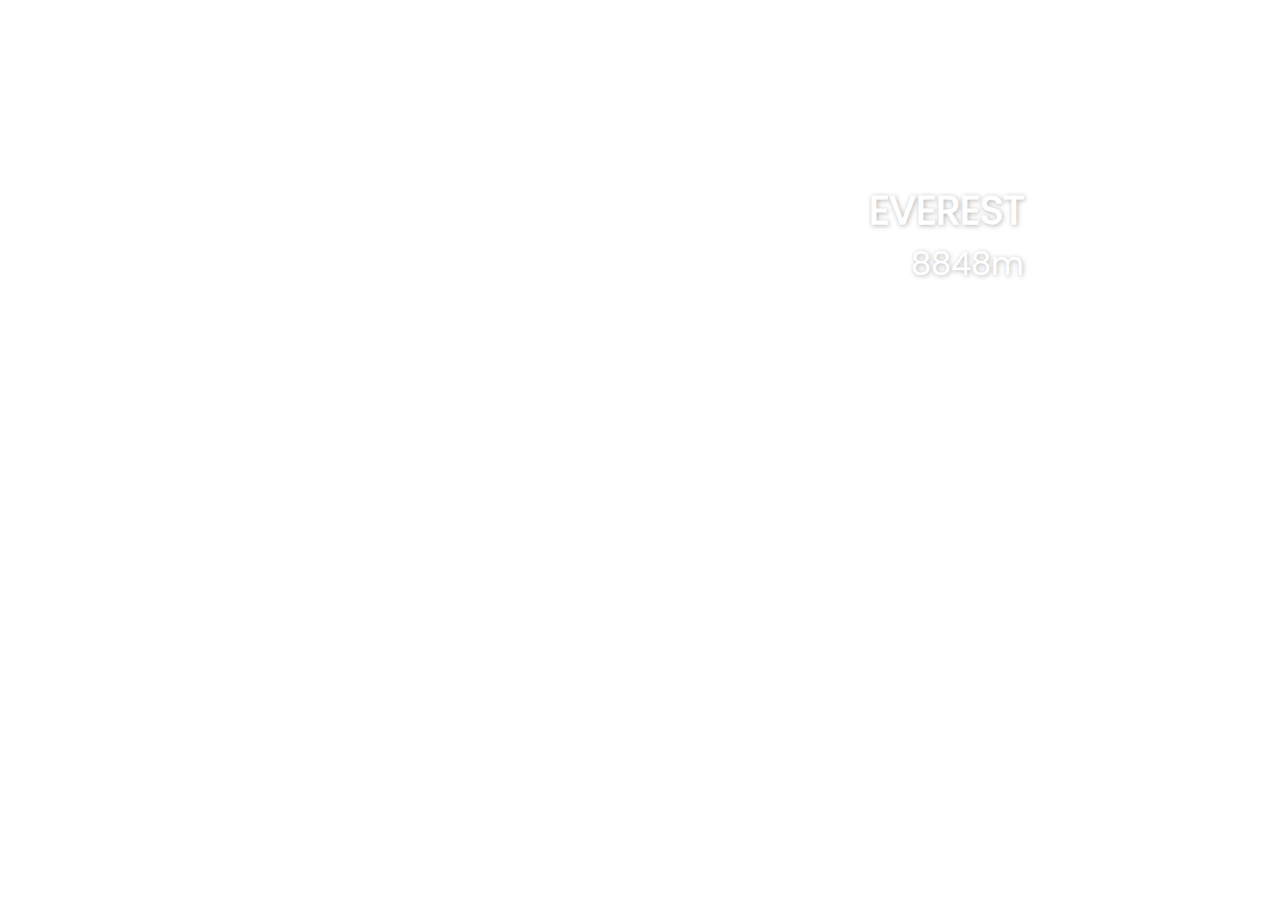
<file: Position-Level-1_1/index.html>
<!DOCTYPE html>
<html lang="en">

<head>
    <meta charset="UTF-8">
    <meta name="viewport" content="width=device-width, initial-scale=1.0">
    <title>Position-Level-1_1</title>
    <link rel="stylesheet" href="./assets/css/style.css">
</head>

<body>

    <main>
        <div>
            <h1>EVEREST</h1>
            <p>8848m</p>
        </div>
    </main>

</body>

</html>
</file>
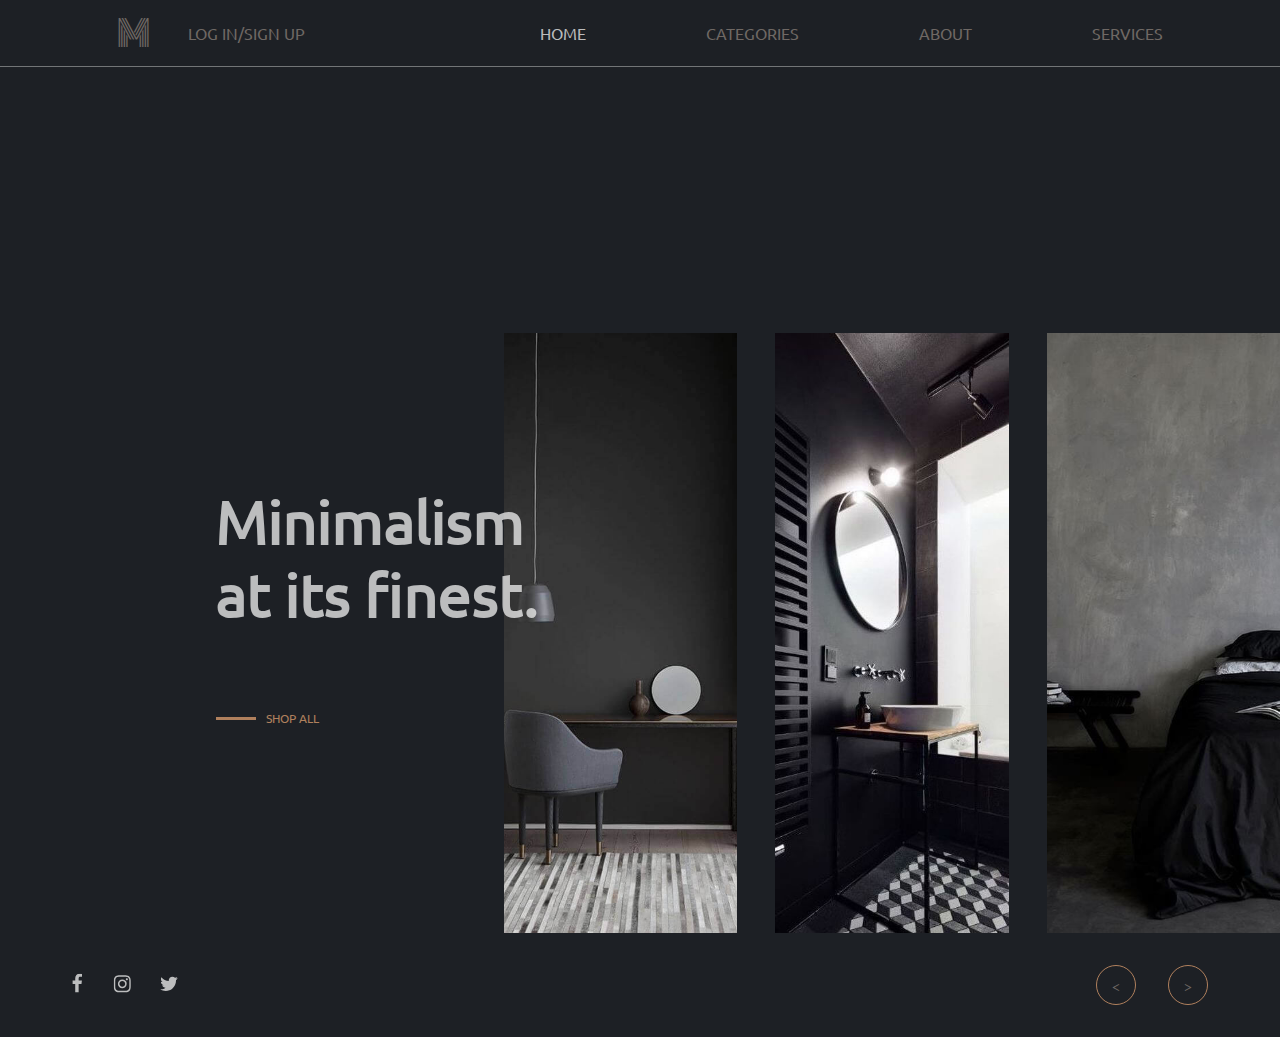
<file: Position-Level-3_1/index.html>
<!DOCTYPE html>
<html lang="en">

<head>
    <meta charset="UTF-8" />
    <meta name="viewport" content="width=device-width, initial-scale=1.0" />
    <title>Position-Level-3_1</title>
    <link rel="stylesheet" href="./assets/css/style.css" />
</head>

<body>
    <div class="wrapper">
        <header>
            <nav>
                <div class="sub__nav">
                    <a href="#">M</a>
                    <a href="#">LOG IN</a>
                    <span>/</span>
                    <a href="#">SIGN UP</a>
                </div>
                <div class="main__nav">
                    <ul>
                        <li><a href="#">Home</a></li>
                        <li><a href="#">Categories</a></li>
                        <li><a href="#">About</a></li>
                        <li><a href="#">Services</a></li>
                    </ul>
                </div>
            </nav>
        </header>
        <main>
            <div class="claim">
                <h1>Minimalism at its finest.</h1>
                <div>
                    <span class="line"></span>
                    <a href="#">SHOP ALL</a>
                </div>
            </div>
            <div class="moods">
                <img src="./assets/images/minimalism-1.jpg" alt="Minimalism" />
                <img src="./assets/images/minimalism-2.jpg" alt="Minimalism" />
                <img src="./assets/images/minimalism-3.jpg" alt="Minimalism" />
            </div>
        </main>
        <footer>
            <div class="social">
                <svg xmlns="http://www.w3.org/2000/svg" width="12" height="21" viewBox="0 0 12 21" fill="none">
                    <g clip-path="url(#clip0_102_24)">
                        <path
                            d="M10.0232 0.918213V3.86464H8.271C7.63112 3.86464 7.19957 3.99857 6.97635 4.26643C6.75314 4.53428 6.64153 4.93607 6.64153 5.47178V7.58116H9.91162L9.47635 10.8847H6.64153V19.3557H3.22635V10.8847H0.380371V7.58116H3.22635V5.14812C3.22635 3.76419 3.61326 2.69091 4.38707 1.92826C5.16088 1.16561 6.19138 0.784285 7.47859 0.784285C8.57234 0.784285 9.42055 0.828926 10.0232 0.918213Z"
                            fill="#F1F1F1" fill-opacity="0.753" />
                    </g>
                    <defs>
                        <clipPath id="clip0_102_24">
                            <rect width="11.44" height="20" fill="white"
                                transform="matrix(1 0 0 -1 0.374634 20.7842)" />
                        </clipPath>
                    </defs>
                </svg>
                <svg xmlns="http://www.w3.org/2000/svg" width="18" height="21" viewBox="0 0 18 21" fill="none">
                    <g clip-path="url(#clip0_102_27)">
                        <path
                            d="M11.3047 12.8044C11.3047 12.8044 11.4442 12.6649 11.7232 12.3858C12.0023 12.1068 12.1418 11.573 12.1418 10.7843C12.1418 9.99559 11.8627 9.32223 11.3047 8.7642C10.7467 8.20616 10.0733 7.92714 9.28462 7.92714C8.49593 7.92714 7.82257 8.20616 7.26453 8.7642C6.7065 9.32223 6.42748 9.99559 6.42748 10.7843C6.42748 11.573 6.7065 12.2463 7.26453 12.8044C7.82257 13.3624 8.49593 13.6414 9.28462 13.6414C10.0733 13.6414 10.7467 13.3624 11.3047 12.8044ZM12.3985 7.67045C12.3985 7.67045 12.6124 7.88436 13.0402 8.31219C13.468 8.74001 13.6819 9.56405 13.6819 10.7843C13.6819 12.0045 13.2541 13.0425 12.3985 13.8981C11.5428 14.7538 10.5049 15.1816 9.28462 15.1816C8.06439 15.1816 7.02644 14.7538 6.17078 13.8981C5.31513 13.0425 4.8873 12.0045 4.8873 10.7843C4.8873 9.56405 5.31513 8.5261 6.17078 7.67045C7.02644 6.81479 8.06439 6.38696 9.28462 6.38696C10.5049 6.38696 11.5428 6.81479 12.3985 7.67045ZM14.586 5.48295C14.586 5.48295 14.6362 5.53317 14.7366 5.63362C14.8371 5.73406 14.8873 5.92565 14.8873 6.20839C14.8873 6.49113 14.7869 6.73295 14.586 6.93384C14.3851 7.13473 14.1433 7.23518 13.8605 7.23518C13.5778 7.23518 13.336 7.13473 13.1351 6.93384C12.9342 6.73295 12.8337 6.49113 12.8337 6.20839C12.8337 5.92565 12.9342 5.68384 13.1351 5.48295C13.336 5.28205 13.5778 5.18161 13.8605 5.18161C14.1433 5.18161 14.3851 5.28205 14.586 5.48295ZM10.1384 3.74745C10.1384 3.74745 10.0091 3.74838 9.75058 3.75025C9.49203 3.7521 9.33671 3.75304 9.28462 3.75304C9.23254 3.75304 8.94794 3.75117 8.43083 3.74745C7.91372 3.74373 7.52123 3.74373 7.25337 3.74745C6.98552 3.75117 6.62651 3.76234 6.17636 3.78094C5.72622 3.79954 5.34303 3.83674 5.02681 3.89254C4.71059 3.94835 4.44459 4.01717 4.22882 4.09902C3.8568 4.24783 3.52942 4.4636 3.24668 4.74634C2.96394 5.02908 2.74817 5.35646 2.59936 5.72848C2.51751 5.94426 2.44869 6.21025 2.39288 6.52647C2.33708 6.84269 2.29988 7.22588 2.28128 7.67603C2.26267 8.12617 2.25151 8.48518 2.24779 8.75303C2.24407 9.02089 2.24407 9.41338 2.24779 9.93049C2.25151 10.4476 2.25337 10.7322 2.25337 10.7843C2.25337 10.8364 2.25151 11.121 2.24779 11.6381C2.24407 12.1552 2.24407 12.5477 2.24779 12.8155C2.25151 13.0834 2.26267 13.4424 2.28128 13.8925C2.29988 14.3427 2.33708 14.7259 2.39288 15.0421C2.44869 15.3583 2.51751 15.6243 2.59936 15.8401C2.74817 16.2121 2.96394 16.5395 3.24668 16.8222C3.52942 17.105 3.8568 17.3207 4.22882 17.4696C4.44459 17.5514 4.71059 17.6202 5.02681 17.676C5.34303 17.7318 5.72622 17.769 6.17636 17.7876C6.62651 17.8062 6.98552 17.8174 7.25337 17.8211C7.52123 17.8248 7.91372 17.8248 8.43083 17.8211C8.94794 17.8174 9.23254 17.8155 9.28462 17.8155C9.33671 17.8155 9.62131 17.8174 10.1384 17.8211C10.6555 17.8248 11.048 17.8248 11.3159 17.8211C11.5837 17.8174 11.9427 17.8062 12.3929 17.7876C12.843 17.769 13.2262 17.7318 13.5424 17.676C13.8587 17.6202 14.1247 17.5514 14.3404 17.4696C14.7125 17.3207 15.0398 17.105 15.3226 16.8222C15.6053 16.5395 15.8211 16.2121 15.9699 15.8401C16.0517 15.6243 16.1206 15.3583 16.1764 15.0421C16.2322 14.7259 16.2694 14.3427 16.288 13.8925C16.3066 13.4424 16.3177 13.0834 16.3215 12.8155C16.3252 12.5477 16.3252 12.1552 16.3215 11.6381C16.3177 11.121 16.3159 10.8364 16.3159 10.7843C16.3159 10.7322 16.3177 10.4476 16.3215 9.93049C16.3252 9.41338 16.3252 9.02089 16.3215 8.75303C16.3177 8.48518 16.3066 8.12617 16.288 7.67603C16.2694 7.22588 16.2322 6.84269 16.1764 6.52647C16.1206 6.21025 16.0517 5.94426 15.9699 5.72848C15.8211 5.35646 15.6053 5.02908 15.3226 4.74634C15.0398 4.4636 14.7125 4.24783 14.3404 4.09902C14.1247 4.01717 13.8587 3.94835 13.5424 3.89254C13.2262 3.83674 12.843 3.79954 12.3929 3.78094C11.9427 3.76234 11.5837 3.75117 11.3159 3.74745C11.048 3.74373 10.6555 3.74373 10.1384 3.74745ZM17.8002 7.24634C17.8375 7.9011 17.8561 9.08042 17.8561 10.7843C17.8561 12.4882 17.8375 13.6675 17.8002 14.3222C17.7258 15.8699 17.2645 17.0678 16.4163 17.916C15.5681 18.7642 14.3702 19.2255 12.8226 19.2999C12.1678 19.3371 10.9885 19.3557 9.28462 19.3557C7.58075 19.3557 6.40144 19.3371 5.74668 19.2999C4.19906 19.2255 3.00114 18.7642 2.15293 17.916C1.30471 17.0678 0.843404 15.8699 0.768999 14.3222C0.731797 13.6675 0.713196 12.4882 0.713196 10.7843C0.713196 9.08042 0.731797 7.9011 0.768999 7.24634C0.843404 5.69872 1.30471 4.5008 2.15293 3.65259C3.00114 2.80437 4.19906 2.34307 5.74668 2.26866C6.40144 2.23146 7.58075 2.21286 9.28462 2.21286C10.9885 2.21286 12.1678 2.23146 12.8226 2.26866C14.3702 2.34307 15.5681 2.80437 16.4163 3.65259C17.2645 4.5008 17.7258 5.69872 17.8002 7.24634Z"
                            fill="#F1F1F1" fill-opacity="0.753" />
                    </g>
                    <defs>
                        <clipPath id="clip0_102_27">
                            <rect width="17.16" height="20" fill="white"
                                transform="matrix(1 0 0 -1 0.704651 20.7842)" />
                        </clipPath>
                    </defs>
                </svg>
                <svg xmlns="http://www.w3.org/2000/svg" width="19" height="21" viewBox="0 0 19 21" fill="none">
                    <g clip-path="url(#clip0_102_30)">
                        <path
                            d="M17.7782 5.33772C17.2797 6.06688 16.677 6.68816 15.9702 7.20156C15.9776 7.30572 15.9813 7.46197 15.9813 7.67031C15.9813 8.63757 15.84 9.60297 15.5572 10.5665C15.2745 11.5301 14.8448 12.4545 14.2682 13.3399C13.6915 14.2254 13.0052 15.0085 12.209 15.6893C11.4129 16.3701 10.4531 16.9132 9.32956 17.3187C8.20605 17.7242 7.00441 17.927 5.72465 17.927C3.70828 17.927 1.86304 17.3876 0.188934 16.3087C0.449351 16.3385 0.73953 16.3533 1.05947 16.3533C2.73358 16.3533 4.22539 15.8399 5.53492 14.8132C4.75367 14.7983 4.05426 14.5583 3.4367 14.0933C2.81914 13.6283 2.39504 13.0349 2.16438 12.3132C2.40992 12.3504 2.63685 12.369 2.84518 12.369C3.16512 12.369 3.48135 12.328 3.79385 12.2462C2.96051 12.0751 2.27041 11.6603 1.72353 11.0018C1.17666 10.3433 0.90322 9.57879 0.90322 8.70825V8.66361C1.40917 8.94635 1.95233 9.09888 2.53268 9.1212C2.04161 8.79382 1.65099 8.36599 1.36081 7.83772C1.07063 7.30944 0.925541 6.73653 0.925541 6.11897C0.925541 5.4642 1.08923 4.85781 1.41661 4.29977C2.31691 5.4084 3.41252 6.29568 4.70344 6.9616C5.99437 7.62752 7.37643 7.99769 8.84965 8.07209C8.79012 7.78935 8.76036 7.51406 8.76036 7.2462C8.76036 6.24917 9.11193 5.3991 9.81505 4.69598C10.5182 3.99285 11.3682 3.64129 12.3653 3.64129C13.4069 3.64129 14.2849 4.02075 14.9992 4.77968C15.8102 4.62343 16.5729 4.33325 17.2871 3.90914C17.0119 4.7648 16.4836 5.427 15.7023 5.89575C16.3943 5.82135 17.0863 5.63533 17.7782 5.33772Z"
                            fill="#F1F1F1" fill-opacity="0.753" />
                    </g>
                    <defs>
                        <clipPath id="clip0_102_30">
                            <rect width="18.58" height="20" fill="white"
                                transform="matrix(1 0 0 -1 0.184662 20.7842)" />
                        </clipPath>
                    </defs>
                </svg>
            </div>
            <div class="fw_bw">
                <div class="bw"><</div>
                <div class="fw">></div>
            </div>
        </footer>
    </div>
</body>

</html>
</file>
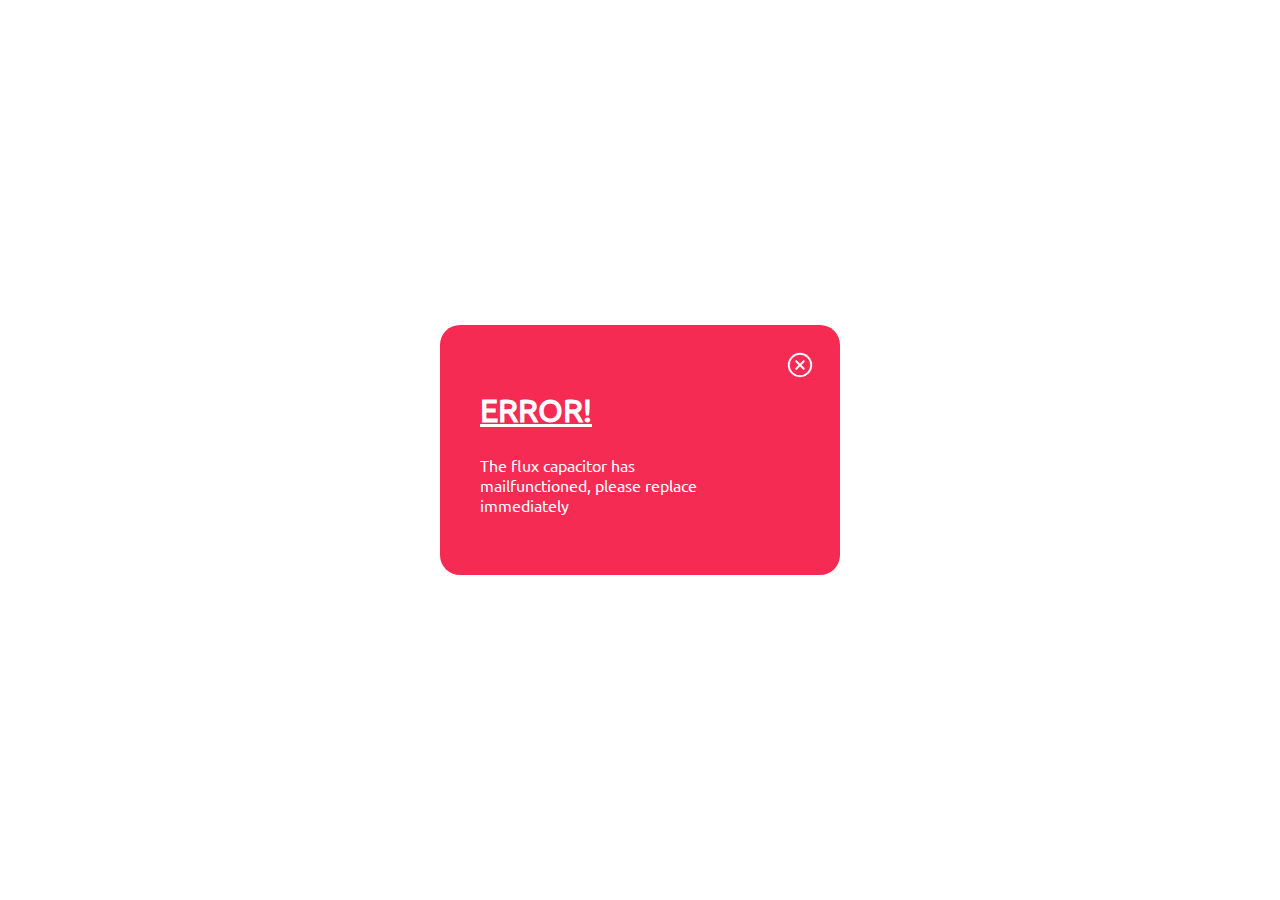
<file: Position-Level-3_2/index.html>
<!DOCTYPE html>
<html lang="en">

<head>
    <meta charset="UTF-8" />
    <meta name="viewport" content="width=device-width, initial-scale=1.0" />
    <title>Position-Level-3_2</title>
    <link rel="stylesheet" href="./assets/css/style.css" />
</head>

<body>
    <div class="wrapper">
        <main>
            <div class="modal">
                <a href="#"><img src="./assets/images/close-circle-outline.svg" alt="Close Icon"></a>
                <h1>ERROR!</h1>
                <p>The flux capacitor has mailfunctioned, please replace immediately</p>
            </div>
        </main>
    </div>
</body>

</html>
</file>
<file: Position-Level-1_1/assets/css/style.css>
/* ========================================================== 
                            Resets
========================================================== */

* {
    margin: 0;
    padding: 0;
    box-sizing: border-box;
}

a {
    text-decoration: none;
    color: inherit;
}

img {
    display: block;
    max-width: 100%;
}

/* ========================================================== 
                            Fonts
========================================================== */

@font-face {
    font-family: 'Poppins';
    src: url('./../fonts/Poppins-Regular.ttf');
}

/* ========================================================== 
                Variables / Custom Properties
========================================================== */

:root {
    --main-text: rgb(255, 255, 255);
}

/* ========================================================== 
                            Body
========================================================== */

body {
    font-family: 'Poppins';
    color: var(--main-text);
    background: url('https://images.unsplash.com/photo-1599551528722-6b6d968512a2?ixlib=rb-4.0.3&ixid=M3wxMjA3fDB8MHxwaG90by1wYWdlfHx8fGVufDB8fHx8fA%3D%3D&auto=format&fit=crop&w=2070&q=80') center / cover no-repeat;
    scroll-behavior: smooth;
    height: 100vh;
}


/* ========================================================== 
                            Content
========================================================== */

main div {
    position: absolute;
    top: 20%;
    right: 20%;
    text-align: right;
}

main div h1 {
    font-size: 2.5rem;
    text-shadow: 1px 1px 5px rgba(0, 0, 0, 0.3);
}

main div p {
    font-size: 2rem;
    text-shadow: 1px 1px 5px rgba(0, 0, 0, 0.3);
}
</file>
<file: Position-Level-3_1/assets/css/style.css>
/* ========================================================== 
                            Resets
========================================================== */

* {
    margin: 0;
    padding: 0;
    box-sizing: border-box;
}

a {
    text-decoration: none;
    color: inherit;
}

img {
    display: block;
    width: 100%;
}

/* ========================================================== 
                            Fonts
========================================================== */

@font-face {
    font-family: "Monoton";
    src: url("./../fonts/Monoton-Regular.ttf");
}

@font-face {
    font-family: "Ubuntu";
    src: url("./../fonts/Ubuntu-Regular.ttf");
}

/* ========================================================== 
                Variables / Custom Properties
========================================================== */

:root {
    --main-text: rgba(241, 241, 241, 0.75);
    --navi-color: rgb(111, 104, 100);
    --wrapper-bg: rgb(29, 32, 37);
    --accent: rgb(176, 128, 93);
}

/* ========================================================== 
                        Body – Wrapper
========================================================== */

body {
    scroll-behavior: smooth;
    font-family: "Ubuntu";
    height: 100vh;
    background-color: rgb(54, 60, 69);
}

.wrapper {
    max-width: 90rem;
    margin: 0 auto;
    background-color: var(--wrapper-bg);
}

/* ========================================================== 
                            Content
========================================================== */
header {
    border-bottom: 1px solid rgb(114, 117, 119);
    color: var(--navi-color);
    background-color: var(--wrapper-bg);
    padding-block: 5px;
    width: 100%;
    position: sticky;
    top: 0;
    z-index: 100;
    margin-block-end: 10px;
}

header nav {
    display: flex;
    justify-content: space-around;
    align-items: center;
}

.sub__nav {
    display: flex;
    align-items: center;
}

.sub__nav a:nth-of-type(1) {
    font-family: "Monoton";
    font-size: 2.25rem;
    font-weight: 400;
    margin-right: 38px;
}

.main__nav ul {
    list-style: none;
    font-size: 1rem;
    font-weight: 400;
    text-transform: uppercase;
    display: flex;
    gap: 120px;
}

.main__nav ul li:nth-of-type(1) {
    color: var(--main-text);
}

main {
    position: relative;
    height: 856px;
}

.moods {
    max-width: 826px;
    height: 600px;
    position: absolute;
    bottom: 0;
    right: 0;
    display: flex;
    justify-content: flex-end;
    gap: 38px;
}

.moods img {
    width: 30%;
    object-fit: cover;
}

.claim {
    position: absolute;
    top: 407px;
    left: 216px;
    width: 346px;
    z-index: 1;
}

.claim h1 {
    color: var(--main-text);
    font-size: 3.75rem;
    font-weight: 700;
    padding-block-end: 80px;
}

.line {
    display: block;
    width: 40px;
    border-bottom: 3px solid var(--accent);
}

.claim div {
    display: flex;
    align-items: center;
    gap: 10px;
}

.claim div a {
    color: var(--accent);
    font-size: 0.75rem;
    font-weight: 400;
}

footer {
    display: flex;
    justify-content: space-between;
    align-items: center;
    padding-block: 2rem;
    padding-inline: 72px;
}

.social svg{
    margin-right: 25px;
}

.fw_bw {
    display: flex;
    gap: 32px;
}


.bw, .fw {
    display: flex;
    justify-content: center;
    align-items: center;
    width: 40px;
    height: 40px;
    border: 1px solid var(--accent);
    border-radius: 50%;
    color: var(--navi-color);
    font-size: 0.85rem;
    font-weight: 400;
}
</file>
<file: Position-Level-3_2/assets/css/style.css>
/* ========================================================== 
                            Resets
========================================================== */

* {
    margin: 0;
    padding: 0;
    box-sizing: border-box;
}

a {
    text-decoration: none;
    color: inherit;
}

img {
    display: block;
    width: 100%;
}

/* ========================================================== 
                        Image Links
========================================================== */

/* https://source.unsplash.com/random?night sky */
/* https://source.unsplash.com/random/?Cryptocurrency&1 */


/* ========================================================== 
                            Fonts
========================================================== */

@font-face {
    font-family: "Ubuntu";
    src: url("./../fonts/Ubuntu-Regular.ttf");
}

/* ========================================================== 
                Variables / Custom Properties
========================================================== */

/* ========================================================== 
                        Body – Wrapper
========================================================== */

body {
    scroll-behavior: smooth;
    font-family: "Ubuntu";
    height: 100vh;
    background: url('https://images.unsplash.com/photo-1526565278154-ab23e27d998e?crop=entropy&cs=tinysrgb&fit=max&fm=jpg&ixid=MnwxfDB8MXxyYW5kb218MHx8bmlnaHQgc2t5fHx8fHx8MTY5Njk1Nzc2MA&ixlib=rb-4.0.3&q=80&utm_campaign=api-credit&utm_medium=referral&utm_source=unsplash_source&w=1920') bottom / cover no-repeat;
    position: relative;
}

/* .wrapper {
    max-width: 90rem;
    margin: 0 auto;
    background-color: var(--wrapper-bg);
} */

/* ========================================================== 
                            Content
========================================================== */

.modal {
    width: clamp(15.625em, 50%, 25em);
    min-height: 15.625em;
    position: absolute;
    top: 50%;
    left: 50%;
    transform: translate(-50%, -50%);
    background-color: #F62B54;
    color: white;
    border-radius: 1.25em;
    padding: 2.5em;
}

.modal img {
    width: 30px;
    position: absolute;
    top: 25px;
    right: 25px;
    filter: invert(1);
}

.modal h1 {
    padding-block: 1.5625rem;
    text-decoration: underline;
}

.modal p {
    max-width: 15em;
}
</file>
